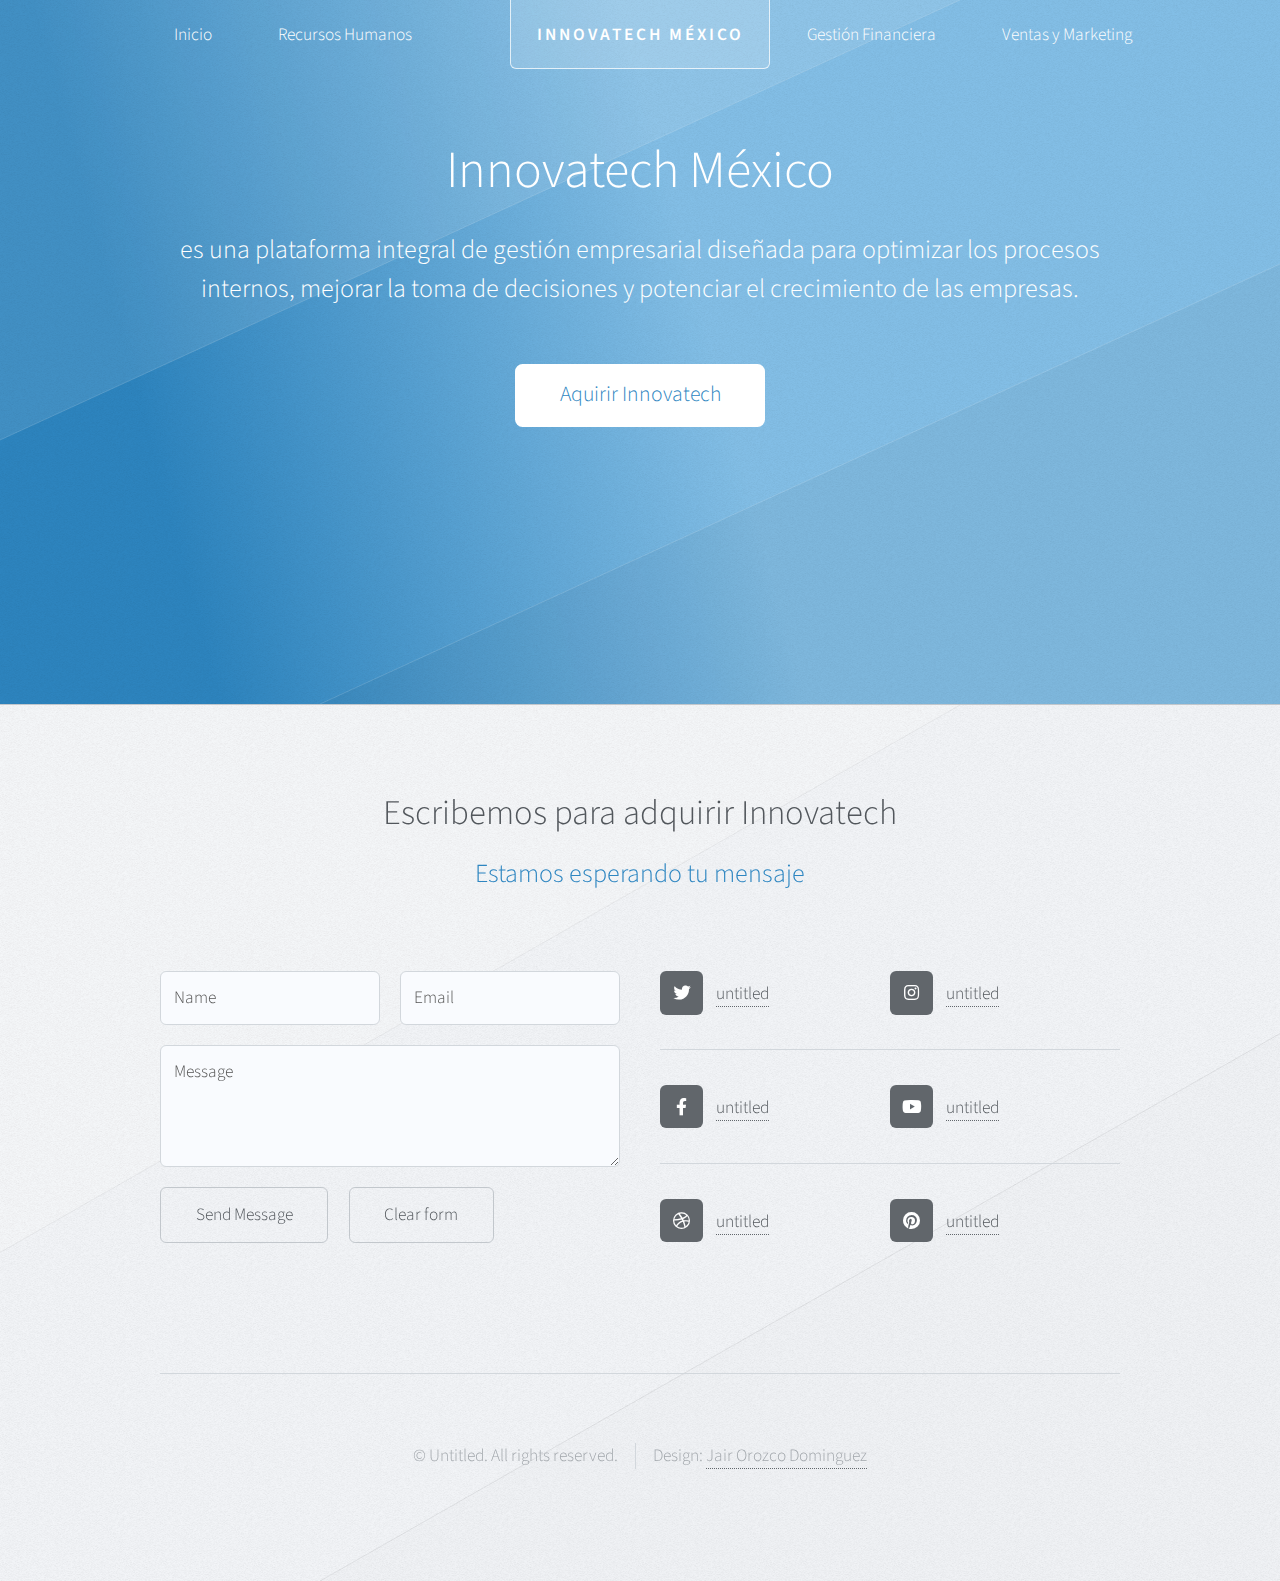
<file: index.html>
<!DOCTYPE HTML>
<html>
	<head>
		<title>Innovatech México</title>
		<meta charset="utf-8" />
		<meta name="viewport" content="width=device-width, initial-scale=1, user-scalable=no" />
		<link rel="stylesheet" href="assets/css/main.css" />
	</head>
	<body class="homepage is-preload">
		<div id="page-wrapper">

			<!-- Header -->
				<div id="header-wrapper">
					<div id="header" class="container">

						<!-- Logo -->
							<h1 id="logo"><a href="index.html">Innovatech México</a></h1>
					</div>
							<!-- Nav -->
							<nav id="nav">
								<ul>
								<li><a href="index.html">Inicio</a></li>
									<li><a href="recu.html">Recursos Humanos</a></li>
									<li class="break"><a href="fina.html">Gestión Financiera</a></li>
									<li><a href="vent.html">Ventas y Marketing</a></li>
								</ul>
							</nav>
					<!-- Hero -->
						<section id="hero" class="container">
							<header>
								<h2>Innovatech México
								<br />
								</h2>
							</header>
							<p>es una plataforma integral de gestión empresarial 
diseñada para optimizar los procesos internos, mejorar la toma de decisiones y 
potenciar el crecimiento de las empresas.</p>
							<ul class="actions">
								<li><a href="#" class="button">Aquirir Innovatech</a></li> 
							</ul>
						</section>
						<br><br><br><br><br><br><br><br>
						
						
				</div>
			<!-- Footer -->
				<div id="footer-wrapper">
					<div id="footer" class="container">
						<header class="major">
							<h2>Escribemos para adquirir Innovatech</h2>
							<p>Estamos esperando tu mensaje</p>
						</header>
						<div class="row">
							<section class="col-6 col-12-narrower">
								<form method="post" action="#">
									<div class="row gtr-50">
										<div class="col-6 col-12-mobile">
											<input name="name" placeholder="Name" type="text" />
										</div>
										<div class="col-6 col-12-mobile">
											<input name="email" placeholder="Email" type="text" />
										</div>
										<div class="col-12">
											<textarea name="message" placeholder="Message"></textarea>
										</div>
										<div class="col-12">
											<ul class="actions">
												<li><input type="submit" value="Send Message" /></li>
												<li><input type="reset" value="Clear form" /></li>
											</ul>
										</div>
									</div>
								</form>
							</section>
							<section class="col-6 col-12-narrower">
								<div class="row gtr-0">
									<ul class="divided icons col-6 col-12-mobile">
										<li class="icon brands fa-twitter"><a href="#"><span class="extra">twitter.com/</span>untitled</a></li>
										<li class="icon brands fa-facebook-f"><a href="#"><span class="extra">facebook.com/</span>untitled</a></li>
										<li class="icon brands fa-dribbble"><a href="#"><span class="extra">dribbble.com/</span>untitled</a></li>
									</ul>
									<ul class="divided icons col-6 col-12-mobile">
										<li class="icon brands fa-instagram"><a href="#"><span class="extra">instagram.com/</span>untitled</a></li>
										<li class="icon brands fa-youtube"><a href="#"><span class="extra">youtube.com/</span>untitled</a></li>
										<li class="icon brands fa-pinterest"><a href="#"><span class="extra">pinterest.com/</span>untitled</a></li>
									</ul>
								</div>
							</section>
						</div>
					</div>
					<div id="copyright" class="container">
						<ul class="menu">
							<li>&copy; Untitled. All rights reserved.</li><li>Design: <a href="#">Jair Orozco Dominguez</a></li>
						</ul>
					</div>
				</div>

		</div>

		<!-- Scripts -->
			<script src="assets/js/jquery.min.js"></script>
			<script src="assets/js/jquery.dropotron.min.js"></script>
			<script src="assets/js/browser.min.js"></script>
			<script src="assets/js/breakpoints.min.js"></script>
			<script src="assets/js/util.js"></script>
			<script src="assets/js/main.js"></script>

	</body>
</html>
</file>
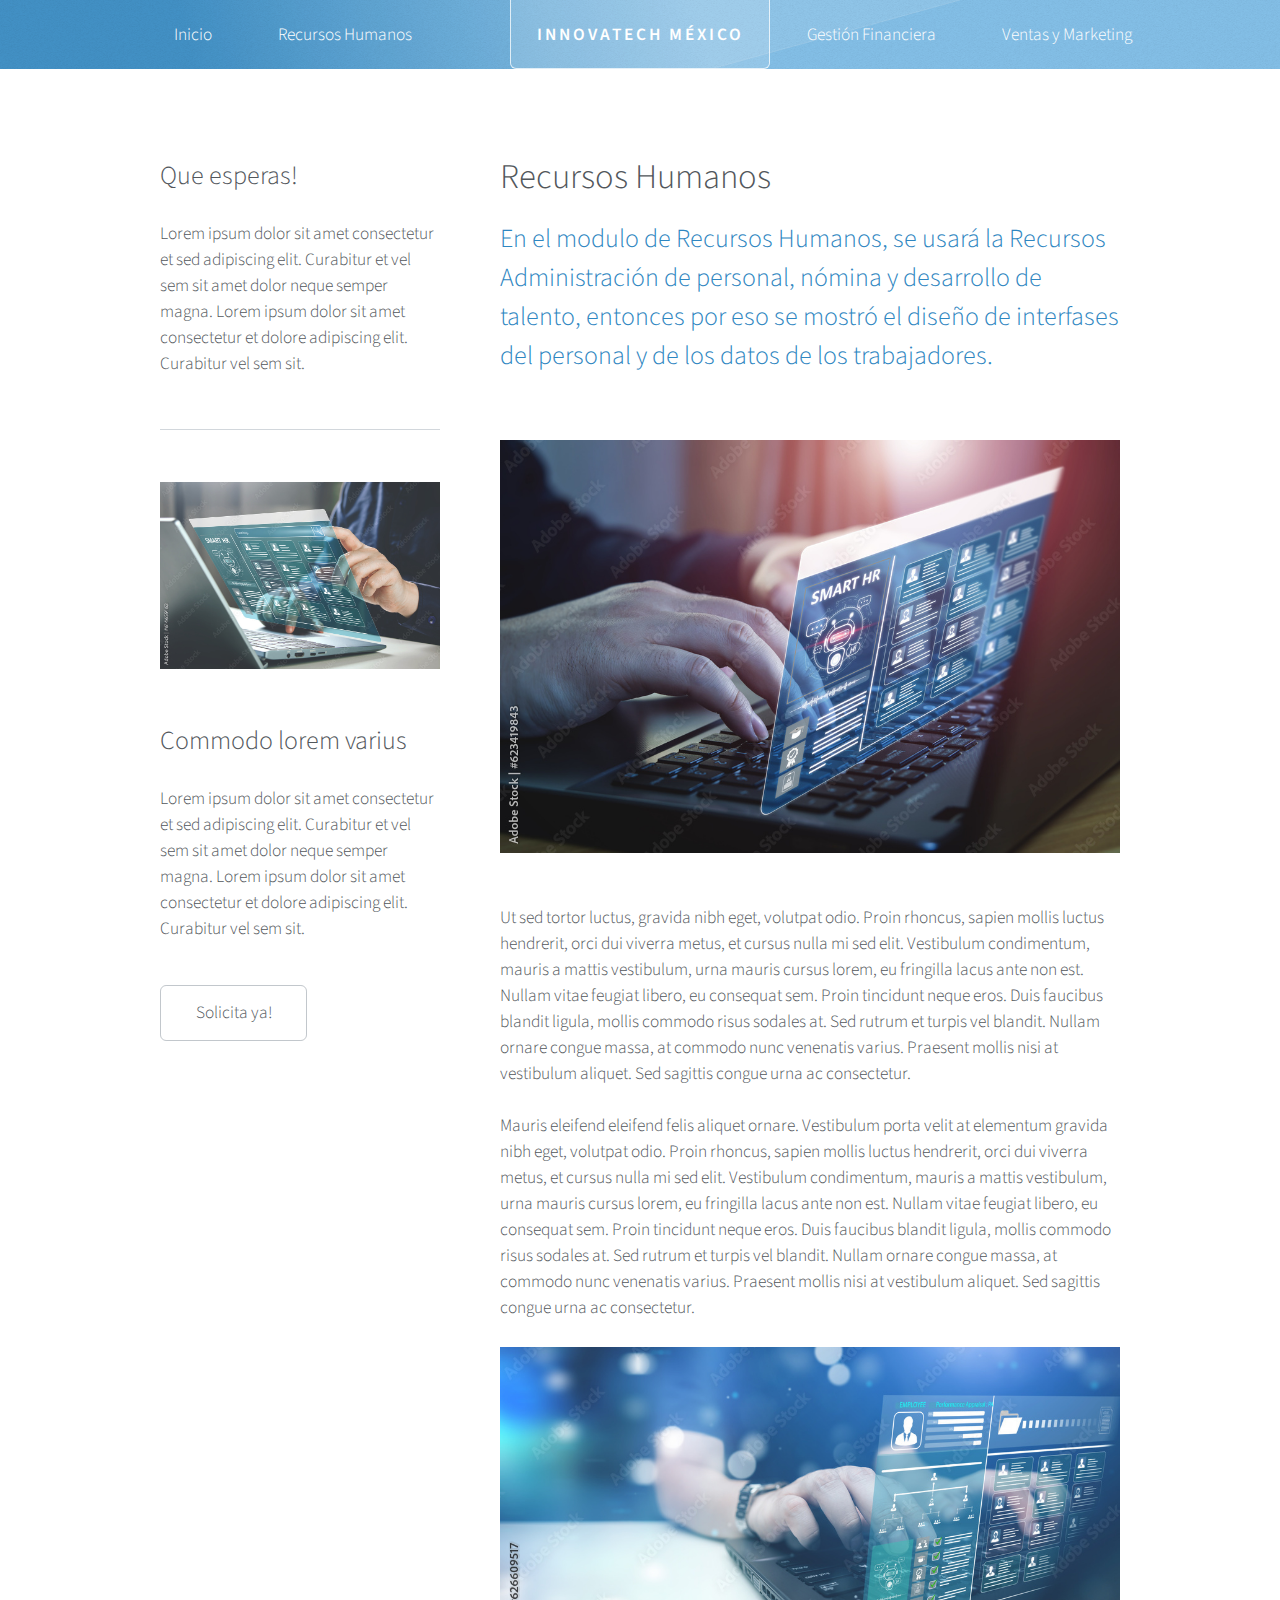
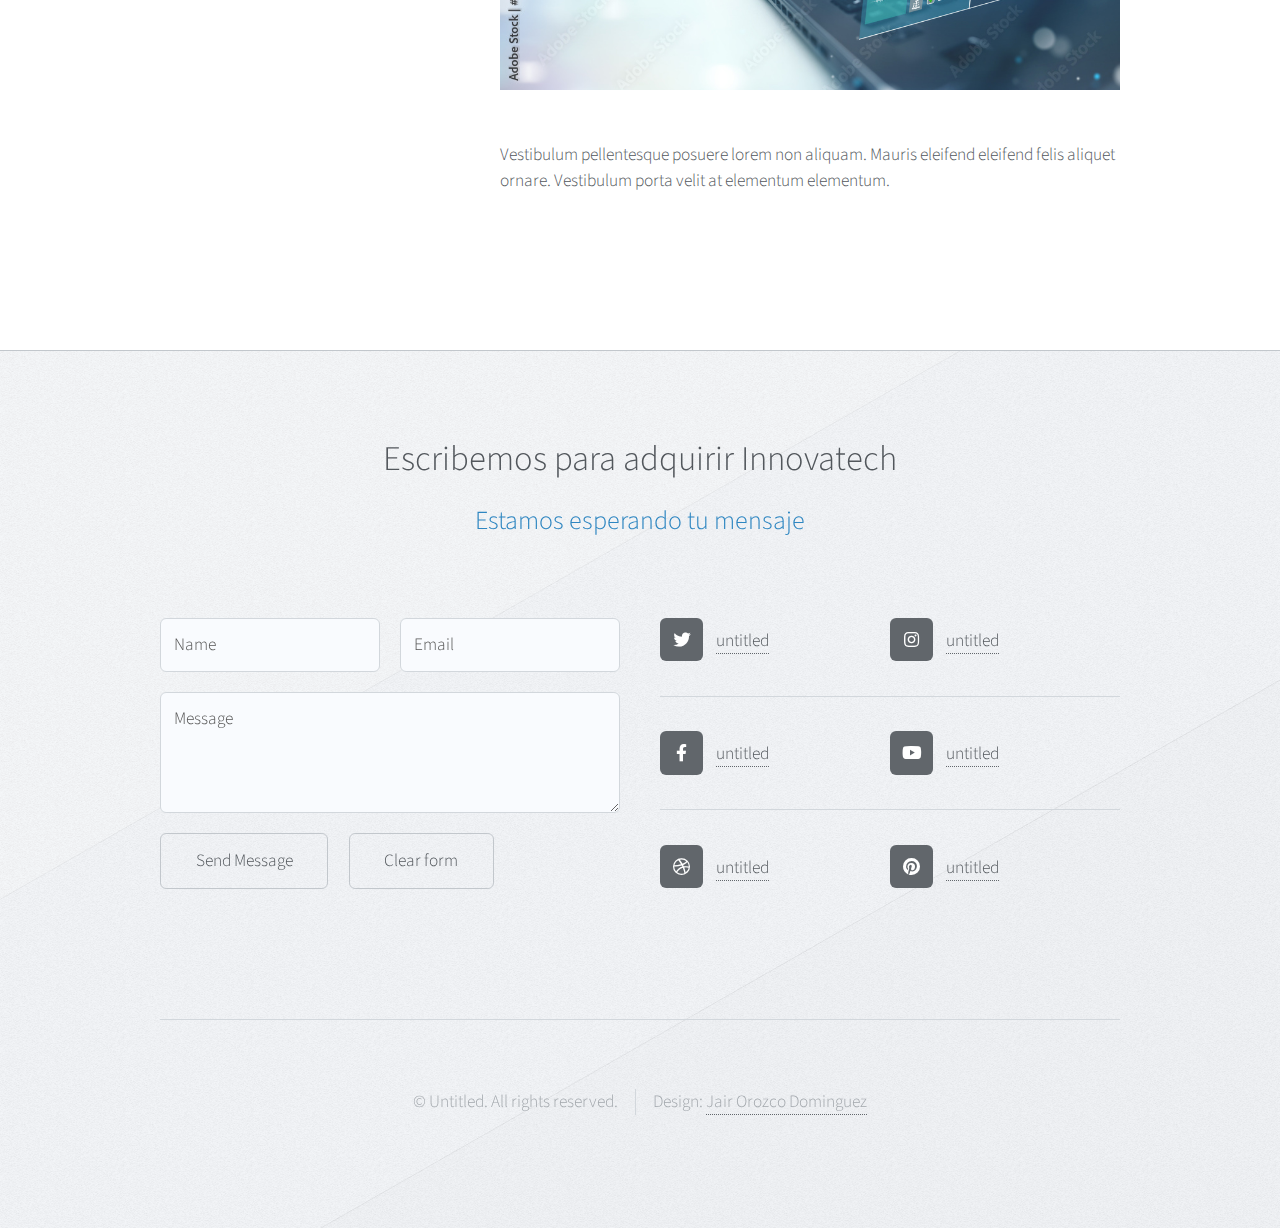
<file: recu.html>
<!DOCTYPE HTML>
<html>
	<head>
		<title>Innovatech México</title>
		<meta charset="utf-8" />
		<meta name="viewport" content="width=device-width, initial-scale=1, user-scalable=no" />
		<link rel="stylesheet" href="assets/css/main.css" />
	</head>
	<body class="left-sidebar is-preload">
		<div id="page-wrapper">

			<!-- Header -->
				<div id="header-wrapper">
					<div id="header" class="container">

						<!-- Logo -->
							<h1 id="logo"><a href="index.html">Innovatech México</a></h1>
					</div>
							<!-- Nav -->
							<nav id="nav">
								<ul>
								<li><a href="index.html">Inicio</a></li>
									<li><a href="recu.html">Recursos Humanos</a></li>
									<li class="break"><a href="fina.html">Gestión Financiera</a></li>
									<li><a href="vent.html">Ventas y Marketing</a></li>
								</ul>
							</nav>

					</div>
				</div>

			<!-- Main -->
				<div class="wrapper">
					<div class="container" id="main">
						<div class="row gtr-150">
							<div class="col-4 col-12-narrower">

								<!-- Sidebar -->
									<section id="sidebar">
										<section>
											<header>
												<h3>Que esperas!</h3>
											</header>
											<p>Lorem ipsum dolor sit amet consectetur et sed adipiscing elit. Curabitur et vel
											sem sit amet dolor neque semper magna. Lorem ipsum dolor sit amet consectetur et dolore
											adipiscing elit. Curabitur vel sem sit.</p>
										</section>
										<section>
											<a href="#" class="image featured"><img src="images/pic1.jpeg" alt="" /></a>
											<header>
												<h3>Commodo lorem varius</h3>
											</header>
											<p>Lorem ipsum dolor sit amet consectetur et sed adipiscing elit. Curabitur et vel
											sem sit amet dolor neque semper magna. Lorem ipsum dolor sit amet consectetur et dolore
											adipiscing elit. Curabitur vel sem sit.</p>
											<ul class="actions">
												<li><a href="#" class="button">Solicita ya!</a></li>
											</ul>
										</section>
									</section>

							</div>
							<div class="col-8 col-12-narrower imp-narrower">

								<!-- Content -->
									<article id="content">
										<header>
											<h2>Recursos Humanos</h2>
											<p>En el modulo de Recursos Humanos, se usará la Recursos Administración de personal, nómina y desarrollo de talento, entonces por eso se mostró el diseño de interfases del personal y de los datos de los trabajadores.</p>
										</header>
										<a href="#" class="image featured"><img src="images/pic2.jpeg" alt="" /></a>
										<p>Ut sed tortor luctus, gravida nibh eget, volutpat odio. Proin rhoncus, sapien
										mollis luctus hendrerit, orci dui viverra metus, et cursus nulla mi sed elit. Vestibulum
										condimentum, mauris a mattis vestibulum, urna mauris cursus lorem, eu fringilla lacus
										ante non est. Nullam vitae feugiat libero, eu consequat sem. Proin tincidunt neque
										eros. Duis faucibus blandit ligula, mollis commodo risus sodales at. Sed rutrum et
										turpis vel blandit. Nullam ornare congue massa, at commodo nunc venenatis varius.
										Praesent mollis nisi at vestibulum aliquet. Sed sagittis congue urna ac consectetur.</p>
										<p>Mauris eleifend eleifend felis aliquet ornare. Vestibulum porta velit at elementum
										gravida nibh eget, volutpat odio. Proin rhoncus, sapien
										mollis luctus hendrerit, orci dui viverra metus, et cursus nulla mi sed elit. Vestibulum
										condimentum, mauris a mattis vestibulum, urna mauris cursus lorem, eu fringilla lacus
										ante non est. Nullam vitae feugiat libero, eu consequat sem. Proin tincidunt neque
										eros. Duis faucibus blandit ligula, mollis commodo risus sodales at. Sed rutrum et
										turpis vel blandit. Nullam ornare congue massa, at commodo nunc venenatis varius.
										Praesent mollis nisi at vestibulum aliquet. Sed sagittis congue urna ac consectetur.</p>
										<a href="#" class="image featured"><img src="images/pic3.jpeg" alt="" /></a>
										<p>Vestibulum pellentesque posuere lorem non aliquam. Mauris eleifend eleifend
										felis aliquet ornare. Vestibulum porta velit at elementum elementum.</p>
									</article>

							</div>
						</div>
						
					</div>
				</div>

			<!-- Footer -->
				<div id="footer-wrapper">
					<div id="footer" class="container">
						<header class="major">
							<h2>Escribemos para adquirir Innovatech</h2>
							<p>Estamos esperando tu mensaje</p>
						</header>
						<div class="row">
							<section class="col-6 col-12-narrower">
								<form method="post" action="#">
									<div class="row gtr-50">
										<div class="col-6 col-12-mobile">
											<input name="name" placeholder="Name" type="text" />
										</div>
										<div class="col-6 col-12-mobile">
											<input name="email" placeholder="Email" type="text" />
										</div>
										<div class="col-12">
											<textarea name="message" placeholder="Message"></textarea>
										</div>
										<div class="col-12">
											<ul class="actions">
												<li><input type="submit" value="Send Message" /></li>
												<li><input type="reset" value="Clear form" /></li>
											</ul>
										</div>
									</div>
								</form>
							</section>
							<section class="col-6 col-12-narrower">
								<div class="row gtr-0">
									<ul class="divided icons col-6 col-12-mobile">
										<li class="icon brands fa-twitter"><a href="#"><span class="extra">twitter.com/</span>untitled</a></li>
										<li class="icon brands fa-facebook-f"><a href="#"><span class="extra">facebook.com/</span>untitled</a></li>
										<li class="icon brands fa-dribbble"><a href="#"><span class="extra">dribbble.com/</span>untitled</a></li>
									</ul>
									<ul class="divided icons col-6 col-12-mobile">
										<li class="icon brands fa-instagram"><a href="#"><span class="extra">instagram.com/</span>untitled</a></li>
										<li class="icon brands fa-youtube"><a href="#"><span class="extra">youtube.com/</span>untitled</a></li>
										<li class="icon brands fa-pinterest"><a href="#"><span class="extra">pinterest.com/</span>untitled</a></li>
									</ul>
								</div>
							</section>
						</div>
					</div>
					<div id="copyright" class="container">
						<ul class="menu">
							<li>&copy; Untitled. All rights reserved.</li><li>Design: <a href="#">Jair Orozco Dominguez</a></li>
						</ul>
					</div>
				</div>

		</div>

		<!-- Scripts -->
			<script src="assets/js/jquery.min.js"></script>
			<script src="assets/js/jquery.dropotron.min.js"></script>
			<script src="assets/js/browser.min.js"></script>
			<script src="assets/js/breakpoints.min.js"></script>
			<script src="assets/js/util.js"></script>
			<script src="assets/js/main.js"></script>

	</body>
</html>
</file>
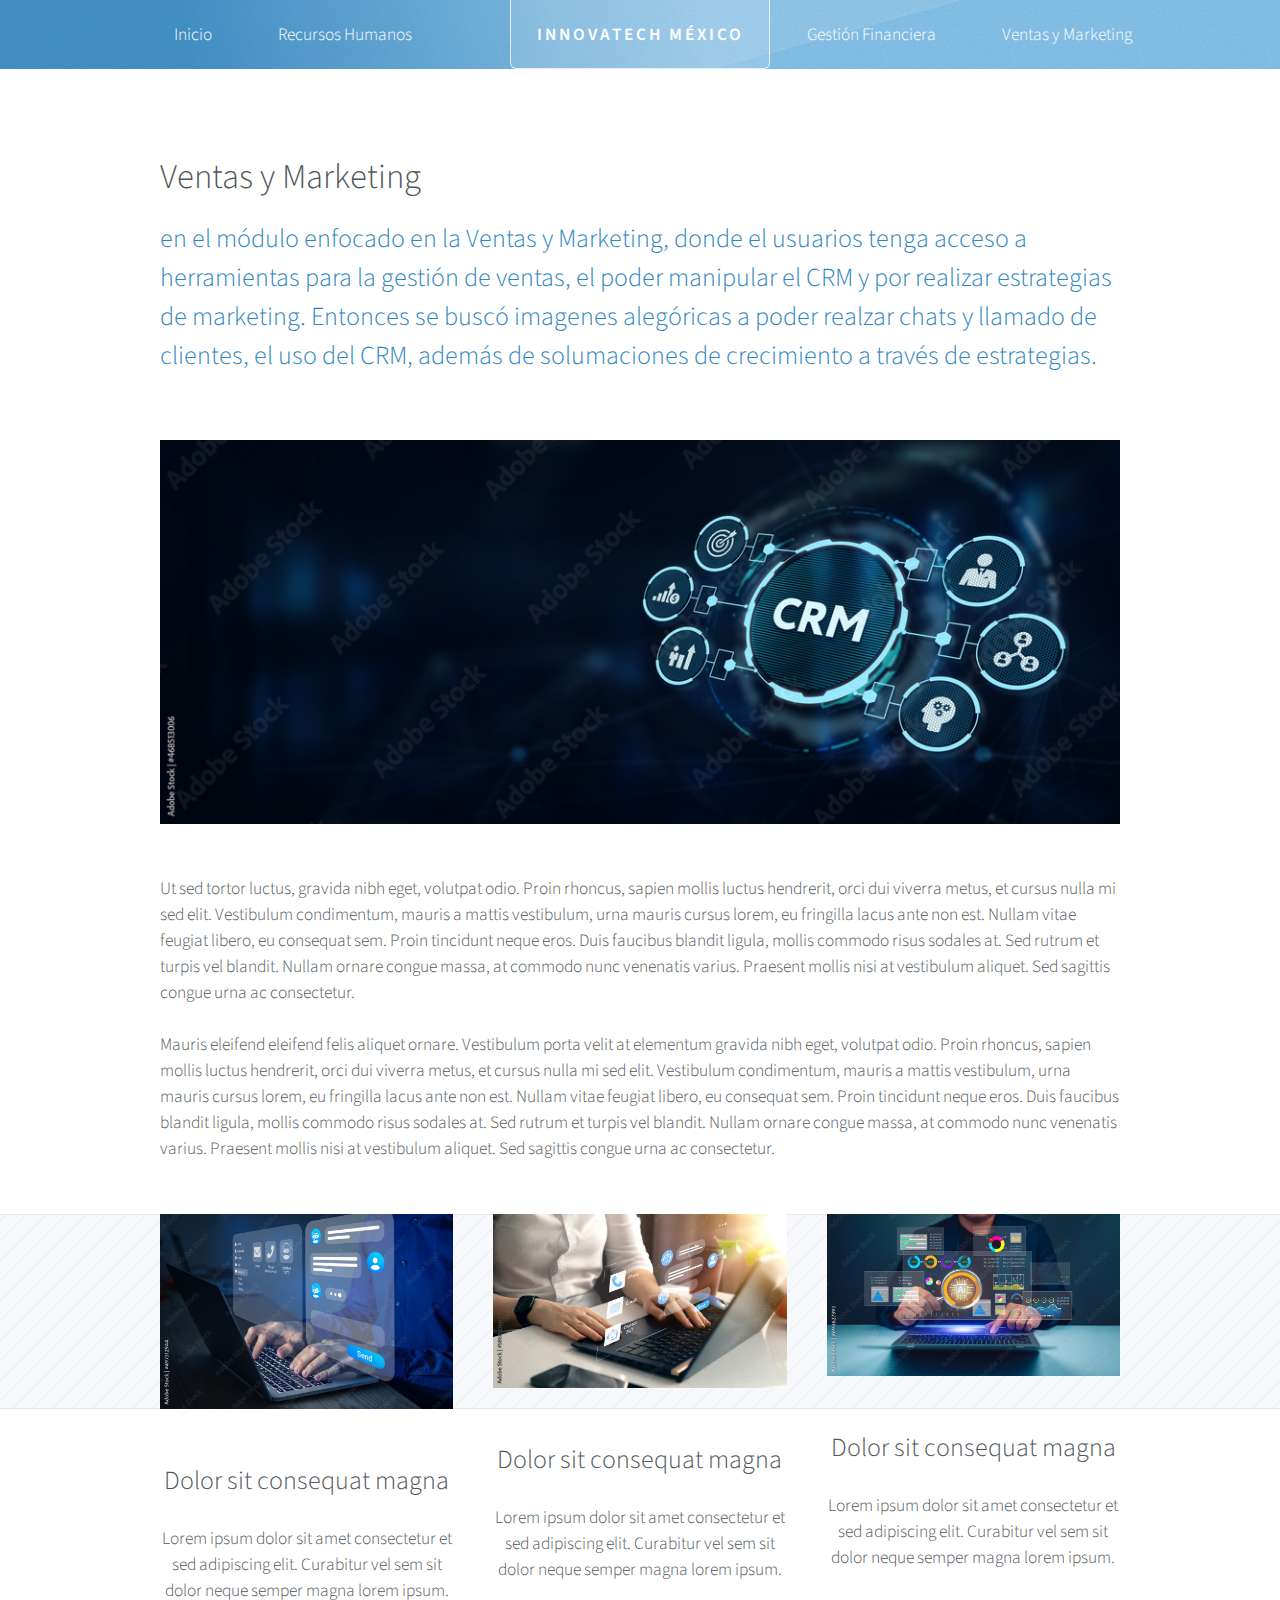
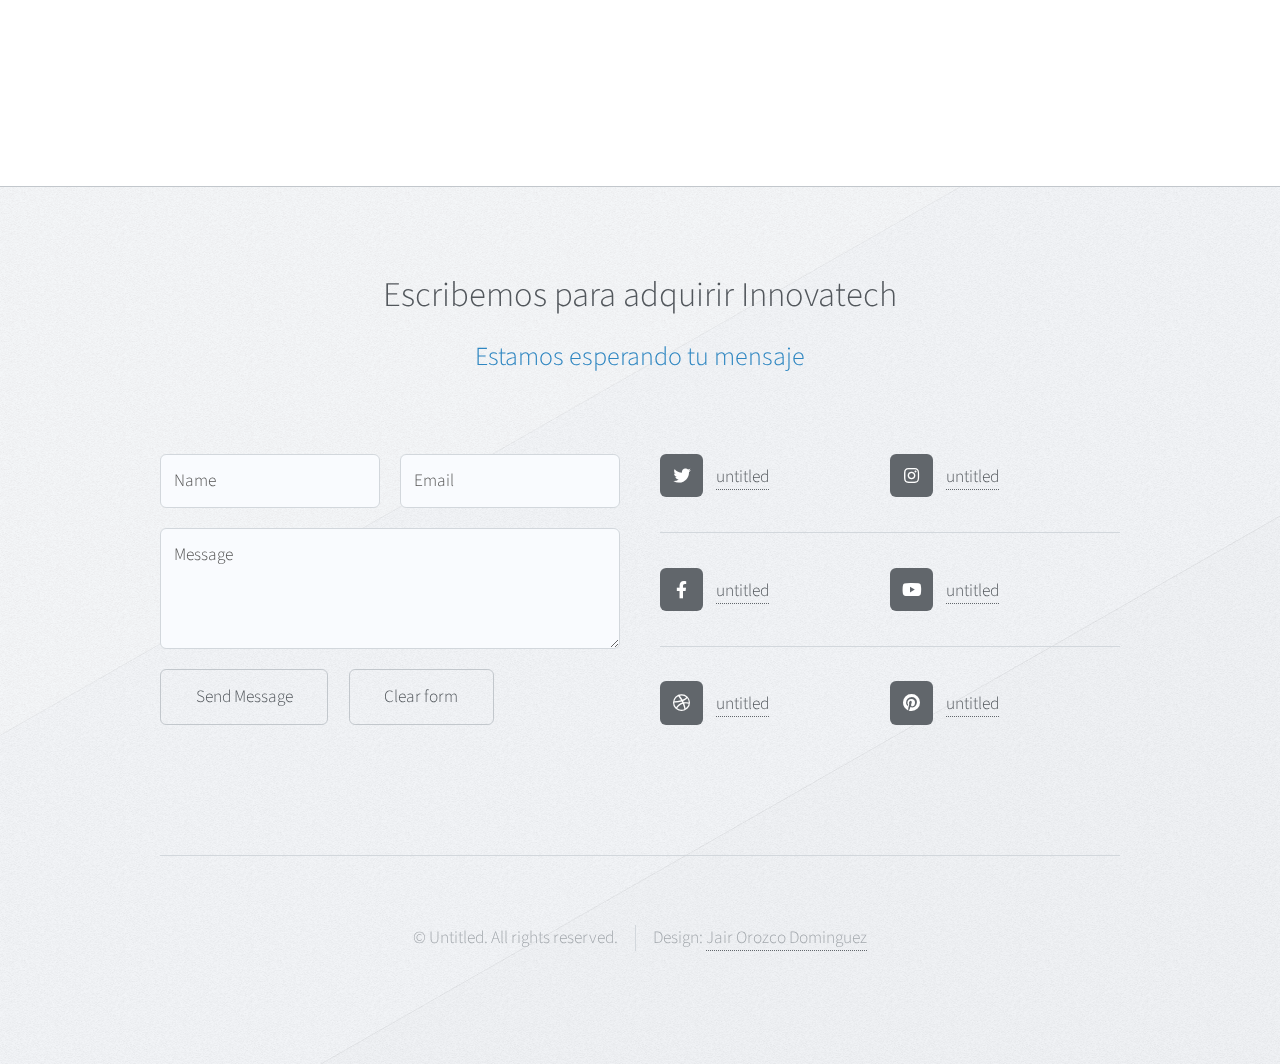
<file: vent.html>
<!DOCTYPE HTML>
<html>
	<head>
		<title>Innovatech México</title>
		<meta charset="utf-8" />
		<meta name="viewport" content="width=device-width, initial-scale=1, user-scalable=no" />
		<link rel="stylesheet" href="assets/css/main.css" />
	</head>
	<body class="no-sidebar is-preload">
		<div id="page-wrapper">

			<!-- Header -->
				<div id="header-wrapper">
					<div id="header" class="container">

						<!-- Logo -->
							<h1 id="logo"><a href="index.html">Innovatech México</a></h1>
					</div>
							<!-- Nav -->
							<nav id="nav">
								<ul>
								<li><a href="index.html">Inicio</a></li>
									<li><a href="recu.html">Recursos Humanos</a></li>
									<li class="break"><a href="fina.html">Gestión Financiera</a></li>
									<li><a href="vent.html">Ventas y Marketing</a></li>
								</ul>
							</nav>

					</div>
				</div>

			<!-- Main -->
				<div class="wrapper">
					<div class="container" id="main">

						<!-- Content -->
							<article id="content">
								<header>
									<h2>Ventas y Marketing</h2>
									<p>en el módulo enfocado en la Ventas y Marketing, donde el usuarios tenga acceso a herramientas para la gestión de ventas, el poder manipular el CRM y  por realizar estrategias de marketing. Entonces se buscó imagenes alegóricas a poder realzar chats y llamado de clientes, el uso del CRM, además de solumaciones de crecimiento a través de estrategias.</p>
								</header>
								<a href="#" class="image featured"><img src="images/pic10.jpeg" alt="" /></a>
								<p>Ut sed tortor luctus, gravida nibh eget, volutpat odio. Proin rhoncus, sapien
								mollis luctus hendrerit, orci dui viverra metus, et cursus nulla mi sed elit. Vestibulum
								condimentum, mauris a mattis vestibulum, urna mauris cursus lorem, eu fringilla lacus
								ante non est. Nullam vitae feugiat libero, eu consequat sem. Proin tincidunt neque
								eros. Duis faucibus blandit ligula, mollis commodo risus sodales at. Sed rutrum et
								turpis vel blandit. Nullam ornare congue massa, at commodo nunc venenatis varius.
								Praesent mollis nisi at vestibulum aliquet. Sed sagittis congue urna ac consectetur.</p>
								<p>Mauris eleifend eleifend felis aliquet ornare. Vestibulum porta velit at elementum
								gravida nibh eget, volutpat odio. Proin rhoncus, sapien
								mollis luctus hendrerit, orci dui viverra metus, et cursus nulla mi sed elit. Vestibulum
								condimentum, mauris a mattis vestibulum, urna mauris cursus lorem, eu fringilla lacus
								ante non est. Nullam vitae feugiat libero, eu consequat sem. Proin tincidunt neque
								eros. Duis faucibus blandit ligula, mollis commodo risus sodales at. Sed rutrum et
								turpis vel blandit. Nullam ornare congue massa, at commodo nunc venenatis varius.
								Praesent mollis nisi at vestibulum aliquet. Sed sagittis congue urna ac consectetur.</p>
								
									
							</article>

						<div class="row features">
							<section class="col-4 col-12-narrower feature">
								<div class="image-wrapper first">
									<a href="#" class="image featured"><img src="images/pic9.jpeg" alt="" /></a>
								</div>
								<header>
									<h3>Dolor sit consequat magna</h3>
								</header>
								<p>Lorem ipsum dolor sit amet consectetur et sed adipiscing elit. Curabitur
								vel sem sit dolor neque semper magna lorem ipsum.</p>
								
							</section>
							<section class="col-4 col-12-narrower feature">
								<div class="image-wrapper">
									<a href="#" class="image featured"><img src="images/pic8.jpeg" alt="" /></a>
								</div>
								<header>
									<h3>Dolor sit consequat magna</h3>
								</header>
								<p>Lorem ipsum dolor sit amet consectetur et sed adipiscing elit. Curabitur
								vel sem sit dolor neque semper magna lorem ipsum.</p>
								
							</section>
							<section class="col-4 col-12-narrower feature">
								<div class="image-wrapper">
									<a href="#" class="image featured"><img src="images/pic6.jpeg" alt="" /></a>
								</div>
								<header>
									<h3>Dolor sit consequat magna</h3>
								</header>
								<p>Lorem ipsum dolor sit amet consectetur et sed adipiscing elit. Curabitur
								vel sem sit dolor neque semper magna lorem ipsum.</p>
								
							</section>
						</div>
					</div>
				</div>

			<!-- Footer -->
				<div id="footer-wrapper">
					<div id="footer" class="container">
						<header class="major">
							<h2>Escribemos para adquirir Innovatech</h2>
							<p>Estamos esperando tu mensaje</p>
						</header>
						<div class="row">
							<section class="col-6 col-12-narrower">
								<form method="post" action="#">
									<div class="row gtr-50">
										<div class="col-6 col-12-mobile">
											<input name="name" placeholder="Name" type="text" />
										</div>
										<div class="col-6 col-12-mobile">
											<input name="email" placeholder="Email" type="text" />
										</div>
										<div class="col-12">
											<textarea name="message" placeholder="Message"></textarea>
										</div>
										<div class="col-12">
											<ul class="actions">
												<li><input type="submit" value="Send Message" /></li>
												<li><input type="reset" value="Clear form" /></li>
											</ul>
										</div>
									</div>
								</form>
							</section>
							<section class="col-6 col-12-narrower">
								<div class="row gtr-0">
									<ul class="divided icons col-6 col-12-mobile">
										<li class="icon brands fa-twitter"><a href="#"><span class="extra">twitter.com/</span>untitled</a></li>
										<li class="icon brands fa-facebook-f"><a href="#"><span class="extra">facebook.com/</span>untitled</a></li>
										<li class="icon brands fa-dribbble"><a href="#"><span class="extra">dribbble.com/</span>untitled</a></li>
									</ul>
									<ul class="divided icons col-6 col-12-mobile">
										<li class="icon brands fa-instagram"><a href="#"><span class="extra">instagram.com/</span>untitled</a></li>
										<li class="icon brands fa-youtube"><a href="#"><span class="extra">youtube.com/</span>untitled</a></li>
										<li class="icon brands fa-pinterest"><a href="#"><span class="extra">pinterest.com/</span>untitled</a></li>
									</ul>
								</div>
							</section>
						</div>
					</div>
					<div id="copyright" class="container">
						<ul class="menu">
							<li>&copy; Untitled. All rights reserved.</li><li>Design: <a href="#">Jair Orozco Dominguez</a></li>
						</ul>
					</div>
				</div>

		</div>

		<!-- Scripts -->
			<script src="assets/js/jquery.min.js"></script>
			<script src="assets/js/jquery.dropotron.min.js"></script>
			<script src="assets/js/browser.min.js"></script>
			<script src="assets/js/breakpoints.min.js"></script>
			<script src="assets/js/util.js"></script>
			<script src="assets/js/main.js"></script>

	</body>
</html>
</file>
<file: assets/css/main.css>
@import url("fontawesome-all.min.css");
@import url("https://fonts.googleapis.com/css?family=Source+Sans+Pro:300,300italic,400,400italic,600");

/*
	Telephasic by HTML5 UP
	html5up.net | @ajlkn
	Free for personal and commercial use under the CCA 3.0 license (html5up.net/license)
*/

html, body, div, span, applet, object,
iframe, h1, h2, h3, h4, h5, h6, p, blockquote,
pre, a, abbr, acronym, address, big, cite,
code, del, dfn, em, img, ins, kbd, q, s, samp,
small, strike, strong, sub, sup, tt, var, b,
u, i, center, dl, dt, dd, ol, ul, li, fieldset,
form, label, legend, table, caption, tbody,
tfoot, thead, tr, th, td, article, aside,
canvas, details, embed, figure, figcaption,
footer, header, hgroup, menu, nav, output, ruby,
section, summary, time, mark, audio, video {
	margin: 0;
	padding: 0;
	border: 0;
	font-size: 100%;
	font: inherit;
	vertical-align: baseline;}

article, aside, details, figcaption, figure,
footer, header, hgroup, menu, nav, section {
	display: block;}

body {
	line-height: 1;
}
.carousel-inner > .item > img,
  .carousel-inner > .item > a > img {
      width: 60%;
      margin: auto;
  }
ol, ul {
	list-style: none;
}

blockquote, q {
	quotes: none;
}

	blockquote:before, blockquote:after, q:before, q:after {
		content: '';
		content: none;
	}

table {
	border-collapse: collapse;
	border-spacing: 0;
}

body {
	-webkit-text-size-adjust: none;
}

mark {
	background-color: transparent;
	color: inherit;
}

input::-moz-focus-inner {
	border: 0;
	padding: 0;
}

input, select, textarea {
	-moz-appearance: none;
	-webkit-appearance: none;
	-ms-appearance: none;
	appearance: none;
}

/* Basic */

	@-ms-viewport {
		width: device-width;
	}

	html {
		box-sizing: border-box;
	}

	*, *:before, *:after {
		box-sizing: inherit;
	}

	body {
		background: #f5f7fa;
		font-family: 'Source Sans Pro', sans-serif;
		font-weight: 300;
		color: #52575c;
		line-height: 1.75em;
		font-size: 14pt;
	}

		body.is-preload *, body.is-preload *:before, body.is-preload *:after {
			-moz-animation: none !important;
			-webkit-animation: none !important;
			-ms-animation: none !important;
			animation: none !important;
			-moz-transition: none !important;
			-webkit-transition: none !important;
			-ms-transition: none !important;
			transition: none !important;
		}

	input, textarea, select {
		font-family: 'Source Sans Pro', sans-serif;
		font-weight: 300;
		color: #52575c;
		line-height: 1.75em;
		font-size: 15pt;
	}

	h1, h2, h3, h4, h5, h6 {
		font-weight: 300;
		color: #52575c;
	}

	h1 a, h2 a, h3 a, h4 a, h5 a, h6 a {
		color: inherit;
		text-decoration: none;
	}

	h2 {
		font-size: 2em;
		line-height: 1.25em;
	}

	h3 {
		font-size: 1.5em;
		line-height: 1.5em;
	}

	a {
		-moz-transition: color 0.25s ease-in-out, border-color 0.25s ease-in-out, background-color 0.25s ease-in-out;
		-webkit-transition: color 0.25s ease-in-out, border-color 0.25s ease-in-out, background-color 0.25s ease-in-out;
		-ms-transition: color 0.25s ease-in-out, border-color 0.25s ease-in-out, background-color 0.25s ease-in-out;
		transition: color 0.25s ease-in-out, border-color 0.25s ease-in-out, background-color 0.25s ease-in-out;
		color: inherit;
		text-decoration: none;
		border-bottom: dotted 1px #62676c;
	}

		a:hover {
			color: #2E86C1;
			border-bottom-color: rgba(255, 255, 255, 0);
		}

	strong, b {
		font-weight: 400;
		color: #42474c;
	}

	em, i {
		font-style: italic;
	}

	sub {
		position: relative;
		top: 0.5em;
		font-size: 0.8em;
	}

	sup {
		position: relative;
		top: -0.5em;
		font-size: 0.8em;
	}

	hr {
		border: 0;
		border-top: solid 1px #c2c7cc;
	}

	blockquote {
		border-left: solid 0.5em #c2c7cc;
		padding: 1em 0 1em 2em;
		font-style: italic;
	}

	p, ul, ol, dl, table {
		margin-bottom: 1.5em;
	}

	br.clear {
		clear: both;
	}

	.features {
		margin-bottom: 1.5em;
	}

	.feature {
		text-align: center;
	}

/* Sections/Article */

	section, article {
		margin-bottom: 3em;
	}

	section > :last-child,
	article > :last-child,
	section:last-child,
	article:last-child {
		margin-bottom: 0;
	}

	.row > section, .row > article {
		margin-bottom: 0;
	}

	header {
		margin-bottom: 1.5em;
	}

		header > p {
			display: block;
			color: #2E86C1;
			padding: 0.75em 0 1em 0;
			font-size: 1.5em;
			line-height: 1.5em;
		}

		header.major {
			text-align: center;
		}

/* Container */

	.container {
		margin: 0 auto;
		max-width: 100%;
		width: 1200px;
	}

		@media screen and (max-width: 1280px) {

			.container {
				width: 960px;
			}

		}

		@media screen and (max-width: 1080px) {

			.container {
				width: 100%;
			}

		}

		@media screen and (max-width: 820px) {

			.container {
				width: 100%;
			}

		}

		@media screen and (max-width: 736px) {

			.container {
				width: 100%;
			}

		}

		@media screen and (max-width: 480px) {

			.container {
				width: 100%;
			}

		}

/* Row */

	.row {
		display: flex;
		flex-wrap: wrap;
		box-sizing: border-box;
		align-items: stretch;
	}

		.row > * {
			box-sizing: border-box;
		}

		.row.gtr-uniform > * > :last-child {
			margin-bottom: 0;
		}

		.row.aln-left {
			justify-content: flex-start;
		}

		.row.aln-center {
			justify-content: center;
		}

		.row.aln-right {
			justify-content: flex-end;
		}

		.row.aln-top {
			align-items: flex-start;
		}

		.row.aln-middle {
			align-items: center;
		}

		.row.aln-bottom {
			align-items: flex-end;
		}

		.row > .imp {
			order: -1;
		}

		.row > .col-1 {
			width: 8.33333%;
		}

		.row > .off-1 {
			margin-left: 8.33333%;
		}

		.row > .col-2 {
			width: 16.66667%;
		}

		.row > .off-2 {
			margin-left: 16.66667%;
		}

		.row > .col-3 {
			width: 25%;
		}

		.row > .off-3 {
			margin-left: 25%;
		}

		.row > .col-4 {
			width: 33.33333%;
		}

		.row > .off-4 {
			margin-left: 33.33333%;
		}

		.row > .col-5 {
			width: 41.66667%;
		}

		.row > .off-5 {
			margin-left: 41.66667%;
		}

		.row > .col-6 {
			width: 50%;
		}

		.row > .off-6 {
			margin-left: 50%;
		}

		.row > .col-7 {
			width: 58.33333%;
		}

		.row > .off-7 {
			margin-left: 58.33333%;
		}

		.row > .col-8 {
			width: 66.66667%;
		}

		.row > .off-8 {
			margin-left: 66.66667%;
		}

		.row > .col-9 {
			width: 75%;
		}

		.row > .off-9 {
			margin-left: 75%;
		}

		.row > .col-10 {
			width: 83.33333%;
		}

		.row > .off-10 {
			margin-left: 83.33333%;
		}

		.row > .col-11 {
			width: 91.66667%;
		}

		.row > .off-11 {
			margin-left: 91.66667%;
		}

		.row > .col-12 {
			width: 100%;
		}

		.row > .off-12 {
			margin-left: 100%;
		}

		.row.gtr-0 {
			margin-top: 0px;
			margin-left: 0px;
		}

			.row.gtr-0 > * {
				padding: 0px 0 0 0px;
			}

			.row.gtr-0.gtr-uniform {
				margin-top: 0px;
			}

				.row.gtr-0.gtr-uniform > * {
					padding-top: 0px;
				}

		.row.gtr-25 {
			margin-top: -12.5px;
			margin-left: -12.5px;
		}

			.row.gtr-25 > * {
				padding: 12.5px 0 0 12.5px;
			}

			.row.gtr-25.gtr-uniform {
				margin-top: -12.5px;
			}

				.row.gtr-25.gtr-uniform > * {
					padding-top: 12.5px;
				}

		.row.gtr-50 {
			margin-top: -25px;
			margin-left: -25px;
		}

			.row.gtr-50 > * {
				padding: 25px 0 0 25px;
			}

			.row.gtr-50.gtr-uniform {
				margin-top: -25px;
			}

				.row.gtr-50.gtr-uniform > * {
					padding-top: 25px;
				}

		.row {
			margin-top: -50px;
			margin-left: -50px;
		}

			.row > * {
				padding: 50px 0 0 50px;
			}

			.row.gtr-uniform {
				margin-top: -50px;
			}

				.row.gtr-uniform > * {
					padding-top: 50px;
				}

		.row.gtr-150 {
			margin-top: -75px;
			margin-left: -75px;
		}

			.row.gtr-150 > * {
				padding: 75px 0 0 75px;
			}

			.row.gtr-150.gtr-uniform {
				margin-top: -75px;
			}

				.row.gtr-150.gtr-uniform > * {
					padding-top: 75px;
				}

		.row.gtr-200 {
			margin-top: -100px;
			margin-left: -100px;
		}

			.row.gtr-200 > * {
				padding: 100px 0 0 100px;
			}

			.row.gtr-200.gtr-uniform {
				margin-top: -100px;
			}

				.row.gtr-200.gtr-uniform > * {
					padding-top: 100px;
				}

		@media screen and (max-width: 1280px) {

			.row {
				display: flex;
				flex-wrap: wrap;
				box-sizing: border-box;
				align-items: stretch;
			}

				.row > * {
					box-sizing: border-box;
				}

				.row.gtr-uniform > * > :last-child {
					margin-bottom: 0;
				}

				.row.aln-left {
					justify-content: flex-start;
				}

				.row.aln-center {
					justify-content: center;
				}

				.row.aln-right {
					justify-content: flex-end;
				}

				.row.aln-top {
					align-items: flex-start;
				}

				.row.aln-middle {
					align-items: center;
				}

				.row.aln-bottom {
					align-items: flex-end;
				}

				.row > .imp-normal {
					order: -1;
				}

				.row > .col-1-normal {
					width: 8.33333%;
				}

				.row > .off-1-normal {
					margin-left: 8.33333%;
				}

				.row > .col-2-normal {
					width: 16.66667%;
				}

				.row > .off-2-normal {
					margin-left: 16.66667%;
				}

				.row > .col-3-normal {
					width: 25%;
				}

				.row > .off-3-normal {
					margin-left: 25%;
				}

				.row > .col-4-normal {
					width: 33.33333%;
				}

				.row > .off-4-normal {
					margin-left: 33.33333%;
				}

				.row > .col-5-normal {
					width: 41.66667%;
				}

				.row > .off-5-normal {
					margin-left: 41.66667%;
				}

				.row > .col-6-normal {
					width: 50%;
				}

				.row > .off-6-normal {
					margin-left: 50%;
				}

				.row > .col-7-normal {
					width: 58.33333%;
				}

				.row > .off-7-normal {
					margin-left: 58.33333%;
				}

				.row > .col-8-normal {
					width: 66.66667%;
				}

				.row > .off-8-normal {
					margin-left: 66.66667%;
				}

				.row > .col-9-normal {
					width: 75%;
				}

				.row > .off-9-normal {
					margin-left: 75%;
				}

				.row > .col-10-normal {
					width: 83.33333%;
				}

				.row > .off-10-normal {
					margin-left: 83.33333%;
				}

				.row > .col-11-normal {
					width: 91.66667%;
				}

				.row > .off-11-normal {
					margin-left: 91.66667%;
				}

				.row > .col-12-normal {
					width: 100%;
				}

				.row > .off-12-normal {
					margin-left: 100%;
				}

				.row.gtr-0 {
					margin-top: 0px;
					margin-left: 0px;
				}

					.row.gtr-0 > * {
						padding: 0px 0 0 0px;
					}

					.row.gtr-0.gtr-uniform {
						margin-top: 0px;
					}

						.row.gtr-0.gtr-uniform > * {
							padding-top: 0px;
						}

				.row.gtr-25 {
					margin-top: -10px;
					margin-left: -10px;
				}

					.row.gtr-25 > * {
						padding: 10px 0 0 10px;
					}

					.row.gtr-25.gtr-uniform {
						margin-top: -10px;
					}

						.row.gtr-25.gtr-uniform > * {
							padding-top: 10px;
						}

				.row.gtr-50 {
					margin-top: -20px;
					margin-left: -20px;
				}

					.row.gtr-50 > * {
						padding: 20px 0 0 20px;
					}

					.row.gtr-50.gtr-uniform {
						margin-top: -20px;
					}

						.row.gtr-50.gtr-uniform > * {
							padding-top: 20px;
						}

				.row {
					margin-top: -40px;
					margin-left: -40px;
				}

					.row > * {
						padding: 40px 0 0 40px;
					}

					.row.gtr-uniform {
						margin-top: -40px;
					}

						.row.gtr-uniform > * {
							padding-top: 40px;
						}

				.row.gtr-150 {
					margin-top: -60px;
					margin-left: -60px;
				}

					.row.gtr-150 > * {
						padding: 60px 0 0 60px;
					}

					.row.gtr-150.gtr-uniform {
						margin-top: -60px;
					}

						.row.gtr-150.gtr-uniform > * {
							padding-top: 60px;
						}

				.row.gtr-200 {
					margin-top: -80px;
					margin-left: -80px;
				}

					.row.gtr-200 > * {
						padding: 80px 0 0 80px;
					}

					.row.gtr-200.gtr-uniform {
						margin-top: -80px;
					}

						.row.gtr-200.gtr-uniform > * {
							padding-top: 80px;
						}

		}

		@media screen and (max-width: 1080px) {

			.row {
				display: flex;
				flex-wrap: wrap;
				box-sizing: border-box;
				align-items: stretch;
			}

				.row > * {
					box-sizing: border-box;
				}

				.row.gtr-uniform > * > :last-child {
					margin-bottom: 0;
				}

				.row.aln-left {
					justify-content: flex-start;
				}

				.row.aln-center {
					justify-content: center;
				}

				.row.aln-right {
					justify-content: flex-end;
				}

				.row.aln-top {
					align-items: flex-start;
				}

				.row.aln-middle {
					align-items: center;
				}

				.row.aln-bottom {
					align-items: flex-end;
				}

				.row > .imp-narrow {
					order: -1;
				}

				.row > .col-1-narrow {
					width: 8.33333%;
				}

				.row > .off-1-narrow {
					margin-left: 8.33333%;
				}

				.row > .col-2-narrow {
					width: 16.66667%;
				}

				.row > .off-2-narrow {
					margin-left: 16.66667%;
				}

				.row > .col-3-narrow {
					width: 25%;
				}

				.row > .off-3-narrow {
					margin-left: 25%;
				}

				.row > .col-4-narrow {
					width: 33.33333%;
				}

				.row > .off-4-narrow {
					margin-left: 33.33333%;
				}

				.row > .col-5-narrow {
					width: 41.66667%;
				}

				.row > .off-5-narrow {
					margin-left: 41.66667%;
				}

				.row > .col-6-narrow {
					width: 50%;
				}

				.row > .off-6-narrow {
					margin-left: 50%;
				}

				.row > .col-7-narrow {
					width: 58.33333%;
				}

				.row > .off-7-narrow {
					margin-left: 58.33333%;
				}

				.row > .col-8-narrow {
					width: 66.66667%;
				}

				.row > .off-8-narrow {
					margin-left: 66.66667%;
				}

				.row > .col-9-narrow {
					width: 75%;
				}

				.row > .off-9-narrow {
					margin-left: 75%;
				}

				.row > .col-10-narrow {
					width: 83.33333%;
				}

				.row > .off-10-narrow {
					margin-left: 83.33333%;
				}

				.row > .col-11-narrow {
					width: 91.66667%;
				}

				.row > .off-11-narrow {
					margin-left: 91.66667%;
				}

				.row > .col-12-narrow {
					width: 100%;
				}

				.row > .off-12-narrow {
					margin-left: 100%;
				}

				.row.gtr-0 {
					margin-top: 0px;
					margin-left: 0px;
				}

					.row.gtr-0 > * {
						padding: 0px 0 0 0px;
					}

					.row.gtr-0.gtr-uniform {
						margin-top: 0px;
					}

						.row.gtr-0.gtr-uniform > * {
							padding-top: 0px;
						}

				.row.gtr-25 {
					margin-top: -10px;
					margin-left: -10px;
				}

					.row.gtr-25 > * {
						padding: 10px 0 0 10px;
					}

					.row.gtr-25.gtr-uniform {
						margin-top: -10px;
					}

						.row.gtr-25.gtr-uniform > * {
							padding-top: 10px;
						}

				.row.gtr-50 {
					margin-top: -20px;
					margin-left: -20px;
				}

					.row.gtr-50 > * {
						padding: 20px 0 0 20px;
					}

					.row.gtr-50.gtr-uniform {
						margin-top: -20px;
					}

						.row.gtr-50.gtr-uniform > * {
							padding-top: 20px;
						}

				.row {
					margin-top: -40px;
					margin-left: -40px;
				}

					.row > * {
						padding: 40px 0 0 40px;
					}

					.row.gtr-uniform {
						margin-top: -40px;
					}

						.row.gtr-uniform > * {
							padding-top: 40px;
						}

				.row.gtr-150 {
					margin-top: -60px;
					margin-left: -60px;
				}

					.row.gtr-150 > * {
						padding: 60px 0 0 60px;
					}

					.row.gtr-150.gtr-uniform {
						margin-top: -60px;
					}

						.row.gtr-150.gtr-uniform > * {
							padding-top: 60px;
						}

				.row.gtr-200 {
					margin-top: -80px;
					margin-left: -80px;
				}

					.row.gtr-200 > * {
						padding: 80px 0 0 80px;
					}

					.row.gtr-200.gtr-uniform {
						margin-top: -80px;
					}

						.row.gtr-200.gtr-uniform > * {
							padding-top: 80px;
						}

		}

		@media screen and (max-width: 820px) {

			.row {
				display: flex;
				flex-wrap: wrap;
				box-sizing: border-box;
				align-items: stretch;
			}

				.row > * {
					box-sizing: border-box;
				}

				.row.gtr-uniform > * > :last-child {
					margin-bottom: 0;
				}

				.row.aln-left {
					justify-content: flex-start;
				}

				.row.aln-center {
					justify-content: center;
				}

				.row.aln-right {
					justify-content: flex-end;
				}

				.row.aln-top {
					align-items: flex-start;
				}

				.row.aln-middle {
					align-items: center;
				}

				.row.aln-bottom {
					align-items: flex-end;
				}

				.row > .imp-narrower {
					order: -1;
				}

				.row > .col-1-narrower {
					width: 8.33333%;
				}

				.row > .off-1-narrower {
					margin-left: 8.33333%;
				}

				.row > .col-2-narrower {
					width: 16.66667%;
				}

				.row > .off-2-narrower {
					margin-left: 16.66667%;
				}

				.row > .col-3-narrower {
					width: 25%;
				}

				.row > .off-3-narrower {
					margin-left: 25%;
				}

				.row > .col-4-narrower {
					width: 33.33333%;
				}

				.row > .off-4-narrower {
					margin-left: 33.33333%;
				}

				.row > .col-5-narrower {
					width: 41.66667%;
				}

				.row > .off-5-narrower {
					margin-left: 41.66667%;
				}

				.row > .col-6-narrower {
					width: 50%;
				}

				.row > .off-6-narrower {
					margin-left: 50%;
				}

				.row > .col-7-narrower {
					width: 58.33333%;
				}

				.row > .off-7-narrower {
					margin-left: 58.33333%;
				}

				.row > .col-8-narrower {
					width: 66.66667%;
				}

				.row > .off-8-narrower {
					margin-left: 66.66667%;
				}

				.row > .col-9-narrower {
					width: 75%;
				}

				.row > .off-9-narrower {
					margin-left: 75%;
				}

				.row > .col-10-narrower {
					width: 83.33333%;
				}

				.row > .off-10-narrower {
					margin-left: 83.33333%;
				}

				.row > .col-11-narrower {
					width: 91.66667%;
				}

				.row > .off-11-narrower {
					margin-left: 91.66667%;
				}

				.row > .col-12-narrower {
					width: 100%;
				}

				.row > .off-12-narrower {
					margin-left: 100%;
				}

				.row.gtr-0 {
					margin-top: 0px;
					margin-left: 0px;
				}

					.row.gtr-0 > * {
						padding: 0px 0 0 0px;
					}

					.row.gtr-0.gtr-uniform {
						margin-top: 0px;
					}

						.row.gtr-0.gtr-uniform > * {
							padding-top: 0px;
						}

				.row.gtr-25 {
					margin-top: -7.5px;
					margin-left: -7.5px;
				}

					.row.gtr-25 > * {
						padding: 7.5px 0 0 7.5px;
					}

					.row.gtr-25.gtr-uniform {
						margin-top: -7.5px;
					}

						.row.gtr-25.gtr-uniform > * {
							padding-top: 7.5px;
						}

				.row.gtr-50 {
					margin-top: -15px;
					margin-left: -15px;
				}

					.row.gtr-50 > * {
						padding: 15px 0 0 15px;
					}

					.row.gtr-50.gtr-uniform {
						margin-top: -15px;
					}

						.row.gtr-50.gtr-uniform > * {
							padding-top: 15px;
						}

				.row {
					margin-top: -30px;
					margin-left: -30px;
				}

					.row > * {
						padding: 30px 0 0 30px;
					}

					.row.gtr-uniform {
						margin-top: -30px;
					}

						.row.gtr-uniform > * {
							padding-top: 30px;
						}

				.row.gtr-150 {
					margin-top: -45px;
					margin-left: -45px;
				}

					.row.gtr-150 > * {
						padding: 45px 0 0 45px;
					}

					.row.gtr-150.gtr-uniform {
						margin-top: -45px;
					}

						.row.gtr-150.gtr-uniform > * {
							padding-top: 45px;
						}

				.row.gtr-200 {
					margin-top: -60px;
					margin-left: -60px;
				}

					.row.gtr-200 > * {
						padding: 60px 0 0 60px;
					}

					.row.gtr-200.gtr-uniform {
						margin-top: -60px;
					}

						.row.gtr-200.gtr-uniform > * {
							padding-top: 60px;
						}

		}

		@media screen and (max-width: 736px) {

			.row {
				display: flex;
				flex-wrap: wrap;
				box-sizing: border-box;
				align-items: stretch;
			}

				.row > * {
					box-sizing: border-box;
				}

				.row.gtr-uniform > * > :last-child {
					margin-bottom: 0;
				}

				.row.aln-left {
					justify-content: flex-start;
				}

				.row.aln-center {
					justify-content: center;
				}

				.row.aln-right {
					justify-content: flex-end;
				}

				.row.aln-top {
					align-items: flex-start;
				}

				.row.aln-middle {
					align-items: center;
				}

				.row.aln-bottom {
					align-items: flex-end;
				}

				.row > .imp-mobile {
					order: -1;
				}

				.row > .col-1-mobile {
					width: 8.33333%;
				}

				.row > .off-1-mobile {
					margin-left: 8.33333%;
				}

				.row > .col-2-mobile {
					width: 16.66667%;
				}

				.row > .off-2-mobile {
					margin-left: 16.66667%;
				}

				.row > .col-3-mobile {
					width: 25%;
				}

				.row > .off-3-mobile {
					margin-left: 25%;
				}

				.row > .col-4-mobile {
					width: 33.33333%;
				}

				.row > .off-4-mobile {
					margin-left: 33.33333%;
				}

				.row > .col-5-mobile {
					width: 41.66667%;
				}

				.row > .off-5-mobile {
					margin-left: 41.66667%;
				}

				.row > .col-6-mobile {
					width: 50%;
				}

				.row > .off-6-mobile {
					margin-left: 50%;
				}

				.row > .col-7-mobile {
					width: 58.33333%;
				}

				.row > .off-7-mobile {
					margin-left: 58.33333%;
				}

				.row > .col-8-mobile {
					width: 66.66667%;
				}

				.row > .off-8-mobile {
					margin-left: 66.66667%;
				}

				.row > .col-9-mobile {
					width: 75%;
				}

				.row > .off-9-mobile {
					margin-left: 75%;
				}

				.row > .col-10-mobile {
					width: 83.33333%;
				}

				.row > .off-10-mobile {
					margin-left: 83.33333%;
				}

				.row > .col-11-mobile {
					width: 91.66667%;
				}

				.row > .off-11-mobile {
					margin-left: 91.66667%;
				}

				.row > .col-12-mobile {
					width: 100%;
				}

				.row > .off-12-mobile {
					margin-left: 100%;
				}

				.row.gtr-0 {
					margin-top: 0px;
					margin-left: 0px;
				}

					.row.gtr-0 > * {
						padding: 0px 0 0 0px;
					}

					.row.gtr-0.gtr-uniform {
						margin-top: 0px;
					}

						.row.gtr-0.gtr-uniform > * {
							padding-top: 0px;
						}

				.row.gtr-25 {
					margin-top: -5px;
					margin-left: -5px;
				}

					.row.gtr-25 > * {
						padding: 5px 0 0 5px;
					}

					.row.gtr-25.gtr-uniform {
						margin-top: -5px;
					}

						.row.gtr-25.gtr-uniform > * {
							padding-top: 5px;
						}

				.row.gtr-50 {
					margin-top: -10px;
					margin-left: -10px;
				}

					.row.gtr-50 > * {
						padding: 10px 0 0 10px;
					}

					.row.gtr-50.gtr-uniform {
						margin-top: -10px;
					}

						.row.gtr-50.gtr-uniform > * {
							padding-top: 10px;
						}

				.row {
					margin-top: -20px;
					margin-left: -20px;
				}

					.row > * {
						padding: 20px 0 0 20px;
					}

					.row.gtr-uniform {
						margin-top: -20px;
					}

						.row.gtr-uniform > * {
							padding-top: 20px;
						}

				.row.gtr-150 {
					margin-top: -30px;
					margin-left: -30px;
				}

					.row.gtr-150 > * {
						padding: 30px 0 0 30px;
					}

					.row.gtr-150.gtr-uniform {
						margin-top: -30px;
					}

						.row.gtr-150.gtr-uniform > * {
							padding-top: 30px;
						}

				.row.gtr-200 {
					margin-top: -40px;
					margin-left: -40px;
				}

					.row.gtr-200 > * {
						padding: 40px 0 0 40px;
					}

					.row.gtr-200.gtr-uniform {
						margin-top: -40px;
					}

						.row.gtr-200.gtr-uniform > * {
							padding-top: 40px;
						}

		}

		@media screen and (max-width: 480px) {

			.row {
				display: flex;
				flex-wrap: wrap;
				box-sizing: border-box;
				align-items: stretch;
			}

				.row > * {
					box-sizing: border-box;
				}

				.row.gtr-uniform > * > :last-child {
					margin-bottom: 0;
				}

				.row.aln-left {
					justify-content: flex-start;
				}

				.row.aln-center {
					justify-content: center;
				}

				.row.aln-right {
					justify-content: flex-end;
				}

				.row.aln-top {
					align-items: flex-start;
				}

				.row.aln-middle {
					align-items: center;
				}

				.row.aln-bottom {
					align-items: flex-end;
				}

				.row > .imp-mobilep {
					order: -1;
				}

				.row > .col-1-mobilep {
					width: 8.33333%;
				}

				.row > .off-1-mobilep {
					margin-left: 8.33333%;
				}

				.row > .col-2-mobilep {
					width: 16.66667%;
				}

				.row > .off-2-mobilep {
					margin-left: 16.66667%;
				}

				.row > .col-3-mobilep {
					width: 25%;
				}

				.row > .off-3-mobilep {
					margin-left: 25%;
				}

				.row > .col-4-mobilep {
					width: 33.33333%;
				}

				.row > .off-4-mobilep {
					margin-left: 33.33333%;
				}

				.row > .col-5-mobilep {
					width: 41.66667%;
				}

				.row > .off-5-mobilep {
					margin-left: 41.66667%;
				}

				.row > .col-6-mobilep {
					width: 50%;
				}

				.row > .off-6-mobilep {
					margin-left: 50%;
				}

				.row > .col-7-mobilep {
					width: 58.33333%;
				}

				.row > .off-7-mobilep {
					margin-left: 58.33333%;
				}

				.row > .col-8-mobilep {
					width: 66.66667%;
				}

				.row > .off-8-mobilep {
					margin-left: 66.66667%;
				}

				.row > .col-9-mobilep {
					width: 75%;
				}

				.row > .off-9-mobilep {
					margin-left: 75%;
				}

				.row > .col-10-mobilep {
					width: 83.33333%;
				}

				.row > .off-10-mobilep {
					margin-left: 83.33333%;
				}

				.row > .col-11-mobilep {
					width: 91.66667%;
				}

				.row > .off-11-mobilep {
					margin-left: 91.66667%;
				}

				.row > .col-12-mobilep {
					width: 100%;
				}

				.row > .off-12-mobilep {
					margin-left: 100%;
				}

				.row.gtr-0 {
					margin-top: 0px;
					margin-left: 0px;
				}

					.row.gtr-0 > * {
						padding: 0px 0 0 0px;
					}

					.row.gtr-0.gtr-uniform {
						margin-top: 0px;
					}

						.row.gtr-0.gtr-uniform > * {
							padding-top: 0px;
						}

				.row.gtr-25 {
					margin-top: -5px;
					margin-left: -5px;
				}

					.row.gtr-25 > * {
						padding: 5px 0 0 5px;
					}

					.row.gtr-25.gtr-uniform {
						margin-top: -5px;
					}

						.row.gtr-25.gtr-uniform > * {
							padding-top: 5px;
						}

				.row.gtr-50 {
					margin-top: -10px;
					margin-left: -10px;
				}

					.row.gtr-50 > * {
						padding: 10px 0 0 10px;
					}

					.row.gtr-50.gtr-uniform {
						margin-top: -10px;
					}

						.row.gtr-50.gtr-uniform > * {
							padding-top: 10px;
						}

				.row {
					margin-top: -20px;
					margin-left: -20px;
				}

					.row > * {
						padding: 20px 0 0 20px;
					}

					.row.gtr-uniform {
						margin-top: -20px;
					}

						.row.gtr-uniform > * {
							padding-top: 20px;
						}

				.row.gtr-150 {
					margin-top: -30px;
					margin-left: -30px;
				}

					.row.gtr-150 > * {
						padding: 30px 0 0 30px;
					}

					.row.gtr-150.gtr-uniform {
						margin-top: -30px;
					}

						.row.gtr-150.gtr-uniform > * {
							padding-top: 30px;
						}

				.row.gtr-200 {
					margin-top: -40px;
					margin-left: -40px;
				}

					.row.gtr-200 > * {
						padding: 40px 0 0 40px;
					}

					.row.gtr-200.gtr-uniform {
						margin-top: -40px;
					}

						.row.gtr-200.gtr-uniform > * {
							padding-top: 40px;
						}

		}

/* Image */

	.image {
		-moz-transition: opacity 0.25s ease-in-out;
		-webkit-transition: opacity 0.25s ease-in-out;
		-ms-transition: opacity 0.25s ease-in-out;
		transition: opacity 0.25s ease-in-out;
		display: inline-block;
		outline: 0;
		border: 0;
	}

		.image img {
			display: block;
			width: 100%;
		}

		.image.fit {
			display: block;
			width: 100%;
		}

		.image.featured {
			display: block;
			width: 100%;
			margin: 0 0 3em 0;
		}

		.image.left {
			float: left;
			margin: 0 2em 2em 0;
		}

		.image.centered {
			display: block;
			margin: 0 0 3em 0;
		}

			.image.centered img {
				margin: 0 auto;
				width: auto;
			}

	a.image:hover {
		opacity: 0.85;
	}

/* List */

	ul {
		list-style: disc;
		padding-left: 1em;
	}

		ul li {
			padding-left: 0.5em;
		}

	ol {
		list-style: decimal;
		padding-left: 1.25em;
	}

		ol li {
			padding-left: 0.25em;
		}

/* Actions */

	ul.actions {
		padding-top: 1em;
		list-style: none;
		padding-left: 0;
	}

		ul.actions.major {
			text-align: center;
		}

		ul.actions li {
			display: inline-block;
			margin-left: 1em;
			padding-left: 0;
		}

			ul.actions li:first-child {
				margin-left: 0;
			}

/* Divided */

	ul.divided {
		list-style: none;
		padding-left: 0;
	}

		ul.divided li {
			border-top: solid 1px #d2d7dc;
			padding-top: 2em;
			margin-top: 2em;
			padding-left: 0;
		}

			ul.divided li:first-child {
				padding-top: 0;
				margin-top: 0;
				border-top: 0;
			}

/* Icons */

	ul.icons {
		list-style: none;
		padding-left: 0;
	}

		ul.icons li {
			padding-left: 0;
		}

			ul.icons li:before {
				display: inline-block;
				color: #fff;
				background: #61666b;
				width: 2.5em;
				height: 2.5em;
				border-radius: 0.35em;
				text-align: center;
				line-height: 2.5em;
				margin-right: 0.75em;
			}

/* Menu */

	ul.menu {
		list-style: none;
		padding-left: 0;
	}

		ul.menu li {
			display: inline-block;
			border-left: solid 1px #d2d7dc;
			padding-left: 1em;
			margin-left: 1em;
		}

			ul.menu li:first-child {
				border-left: 0;
				padding-left: 0;
				margin-left: 0;
			}

/* Form */

	form .actions {
		padding-top: 0;
	}

	form label {
		display: block;
		font-weight: 300;
		color: #52575c;
		margin: 0 0 0.5em 0;
	}

	form input[type="text"],
	form input[type="email"],
	form input[type="password"],
	form select,
	form textarea {
		-moz-transition: background-color 0.25s ease-in-out;
		-webkit-transition: background-color 0.25s ease-in-out;
		-ms-transition: background-color 0.25s ease-in-out;
		transition: background-color 0.25s ease-in-out;
		-webkit-appearance: none;
		display: block;
		background: #f9fbfe;
		border: solid 1px #d2d7dc;
		border-radius: 0.35em;
		width: 100%;
		line-height: 1.5em;
		padding: 0.75em;
	}

		form input[type="text"]:focus,
		form input[type="email"]:focus,
		form input[type="password"]:focus,
		form select:focus,
		form textarea:focus {
			background: #fff;
		}

	form textarea {
		min-height: 7em;
	}

	form ::-webkit-input-placeholder {
		color: #555 !important;
	}

	form :-moz-placeholder {
		color: #555 !important;
	}

	form ::-moz-placeholder {
		color: #555 !important;
	}

	form :-ms-input-placeholder {
		color: #555 !important;
	}

	form ::-moz-focus-inner {
		border: 0;
	}

/* Table */

	table {
		width: 100%;
	}

		table.default {
			width: 100%;
		}

			table.default tbody tr {
				border-top: solid 1px #D2D7DC;
			}

				table.default tbody tr:nth-child(2n+1) {
					background: #f9fbfe;
				}

			table.default td {
				padding: 0.5em 1em 0.5em 1em;
			}

			table.default th {
				text-align: left;
				font-weight: 400;
				padding: 0.5em 1em 0.5em 1em;
			}

			table.default tfoot {
				border-top: solid 1px #D2D7DC;
			}

/* Button */

	input[type="button"],
	input[type="submit"],
	input[type="reset"],
	button,
	.button {
		-moz-transition: color 0.25s ease-in-out, border-color 0.25s ease-in-out, background-color 0.25s ease-in-out;
		-webkit-transition: color 0.25s ease-in-out, border-color 0.25s ease-in-out, background-color 0.25s ease-in-out;
		-ms-transition: color 0.25s ease-in-out, border-color 0.25s ease-in-out, background-color 0.25s ease-in-out;
		transition: color 0.25s ease-in-out, border-color 0.25s ease-in-out, background-color 0.25s ease-in-out;
		display: inline-block;
		color: inherit;
		background: none;
		text-decoration: none;
		border: solid 1px #c2c7cc;
		border-radius: 0.35em;
		padding: 0.8em 2em 0.8em 2em;
		cursor: pointer;
		outline: 0;
	}

		input[type="button"]:hover,
		input[type="submit"]:hover,
		input[type="reset"]:hover,
		button:hover,
		.button:hover {
			color: #2E86C1;
			border-color: rgba(243, 88, 88, 0.5);
		}

/* Icons */

	.icon {
		text-decoration: none;
		text-decoration: none;
	}

		.icon:before {
			-moz-osx-font-smoothing: grayscale;
			-webkit-font-smoothing: antialiased;
			display: inline-block;
			font-style: normal;
			font-variant: normal;
			text-rendering: auto;
			line-height: 1;
			text-transform: none !important;
			font-family: 'Font Awesome 5 Free';
			font-weight: 400;
		}

		.icon:before {
			line-height: inherit;
		}

		.icon > .label {
			display: none;
		}

		.icon.solid:before {
			font-weight: 900;
		}

		.icon.brands:before {
			font-family: 'Font Awesome 5 Brands';
		}

/* Wrappers */

	.wrapper {
		position: relative;
		background: #fff;
		overflow-x: hidden;
		padding: 6em 0 6em 0;
	}

	.image-wrapper {
		position: relative;
	}

		.image-wrapper .image {
			position: relative;
			z-index: 2;
		}

		.image-wrapper.first:before {
			content: '';
			display: block;
			width: 2000%;
			height: 100%;
			position: absolute;
			left: -1000%;
			top: 0;
			z-index: 1;
			box-shadow: inset 0px 0px 0px 1px #e8e8e8;
			background: #f6f8fb url("images/image-wrapper.svg");
		}

	#header-wrapper {
		position: relative;
		padding: 4em 0 2em 0;
		background-image: url("images/header.svg");
		background-image: url("images/overlay.png"), url("images/header.svg"), -moz-linear-gradient(75deg, #2E86C1 15%, #85C1E9 55%);
		background-image: url("images/overlay.png"), url("images/header.svg"), -webkit-linear-gradient(75deg, #2E86C1 15%, #85C1E9 55%);
		background-image: url("images/overlay.png"), url("images/header.svg"), -ms-linear-gradient(75deg, #2E86C1 15%, #85C1E9 55%);
		background-image: url("images/overlay.png"), url("images/header.svg"), linear-gradient(75deg, #2E86C1 15%, #85C1E9 55%);
		background-color: #2E86C1;
		background-size: 100% 620%;
		background-size: 128px 128px, 100% 620%, auto;
		background-repeat: repeat, no-repeat, no-repeat;
	}

	.homepage #header-wrapper {
		padding: 10em 0 6em 0;
		background-size: 128px 128px, 100% 100%, auto;
	}

	#promo-wrapper {
		position: relative;
		background-image: url("images/overlay.png"), url("../../images/promo.jpg");
		background-size: 192px 192px, cover;
		background-position: top left, center center;
		color: #fff;
		text-align: center;
		padding: 6em 0 6em 0;
	}

	#footer-wrapper {
		-webkit-transform: translate3d(0, 0, 0);
		position: relative;
		border-top: solid 1px #c2c7cc;
		padding: 6em 0 6em 0;
		background-image: url("images/overlay.png"), url("images/footer.svg");
		background-size: 128px 128px,				100% 100%;
	}

/* Header */

	#logo {
		position: absolute;
		z-index: 1;
		top: 0;
		left: 50%;
		width: 15em;
		margin-left: -7.5em;
	}

		#logo a {
			display: block;
			width: 100%;
			height: 4em;
			line-height: 4em;
			background: rgba(255, 255, 255, 0.15);
			border: solid 1px;
			border-color: #fff;
			border-color: rgba(255, 255, 255, 0.75);
			border-top: 0;
			border-radius: 0 0 0.35em 0.35em;
			color: #fff;
			display: inline-block;
			font-weight: 600;
			letter-spacing: 3px;
			text-align: center;
			text-transform: uppercase;
		}

	#nav {
		text-align: center;
		position: absolute;
		top: 0;
		left: 0;
		width: 100%;
		height: 4em;
		line-height: 4em;
	}

		#nav > ul {
			margin: 0;
		}

			#nav > ul > li {
				display: inline-block;
				margin-left: 1em;
			}

				#nav > ul > li > ul {
					display: none;
				}

				#nav > ul > li > span, #nav > ul > li > a {
					color: #fff;
					text-decoration: none;
					outline: 0;
					border: 0;
					border: solid 1px rgba(255, 255, 255, 0);
					border-radius: 0.35em;
					padding: 0.3em 1em 0.3em 1em;
					-moz-transition: border-color 0.25s ease-in-out, background-color 0.25s ease-in-out;
					-webkit-transition: border-color 0.25s ease-in-out, background-color 0.25s ease-in-out;
					-o-transition: border-color 0.25s ease-in-out, background-color 0.25s ease-in-out;
					-ms-transition: border-color 0.25s ease-in-out, background-color 0.25s ease-in-out;
					transition: border-color 0.25s ease-in-out, background-color 0.25s ease-in-out;
				}

				#nav > ul > li.active > span, #nav > ul > li.active > a {
					border-color: rgba(255, 255, 255, 0.75);
					background-color: rgba(255, 255, 255, 0.15);
					color: #fff;
				}

				#nav > ul > li:first-child {
					margin-left: 0;
				}

				#nav > ul > li.break {
					margin-left: 20em;
				}

	.dropotron {
		text-align: left;
		line-height: 2em;
		border-radius: 0.35em;
		min-width: 12em;
		background: #fff;
		line-height: 1em;
		padding: 0.85em 0 0.85em 0;
		box-shadow: 0px 1px 3px 0px rgba(0, 0, 0, 0.25);
		margin-top: -0.8em;
		list-style: none;
	}

		.dropotron a, .dropotron span {
			display: block;
			padding: 0.65em 1em 0.65em 1em;
			border-top: solid 1px #e8e8e8;
			border-bottom: 0;
		}

		.dropotron li {
			padding-left: 0;
		}

			.dropotron li:first-child > a, .dropotron li:first-child > span {
				border-top: 0;
			}

			.dropotron li.active > a, .dropotron li.active > span {
				color: #2E86C1;
			}

		.dropotron.level-0 {
			font-size: 0.9em;
			margin-top: 0;
		}

			.dropotron.level-0:before {
				content: '';
				position: absolute;
				top: -1em;
				width: 1em;
				height: 1em;
				border-bottom: solid 0.5em #fff;
				border-left: solid 0.5em rgba(255, 255, 255, 0);
				border-right: solid 0.5em rgba(255, 255, 255, 0);
			}

			.dropotron.level-0.center:before {
				left: 50%;
				margin-left: -0.5em;
			}

			.dropotron.level-0.left:before {
				left: 1em;
			}

			.dropotron.level-0.right:before {
				right: 1em;
			}

/* Hero */

	#hero {
		position: relative;
		color: #fff;
		text-align: center;
		z-index: 1;
	}

		#hero h2 {
			color: #fff;
			font-size: 3em;
		}

		#hero strong {
			color: inherit;
		}

		#hero header > span {
			color: #fff;
		}

		#hero p {
			font-size: 1.5em;
			line-height: 1.5em;
		}

		#hero .button {
			background: #fff;
			border-color: rgba(255, 255, 255, 0);
			color: #2E86C1;
			font-size: 1.25em;
		}

			#hero .button:hover {
				border-color: rgba(255, 255, 255, 0.75);
				background-color: rgba(255, 255, 255, 0.15);
				color: #fff;
			}

		#hero a {
			color: #fff;
			border-color: #fff;
			border-color: rgba(255, 255, 255, 0.5);
		}

			#hero a:hover {
				border-color: rgba(255, 255, 255, 0);
			}

/* Promo */

	#promo {
		background: rgba(255, 255, 255, 0.05);
		border: solid 1px rgba(255, 255, 255, 0.25);
		border-radius: 0.5em;
		padding: 1.75em 2.5em 1.75em 2.5em;
		display: inline-block;
		position: relative;
		z-index: 1;
	}

		#promo h2 {
			color: #fff;
			display: inline-block;
			margin-right: 1em;
			font-size: 1.75em;
		}

		#promo .button {
			background: #fff;
			border-color: rgba(255, 255, 255, 0);
			color: #27636B;
			font-size: 1.25em;
		}

			#promo .button:hover {
				border-color: rgba(255, 255, 255, 0.75);
				background-color: rgba(255, 255, 255, 0.15);
				color: #fff;
			}

/* Main */

	#main {
		padding-bottom: 4em;
	}

/* Sidebar */

	#sidebar section {
		border-top: solid 1px #d2d7dc;
		margin-top: 3em;
		padding-top: 3em;
	}

		#sidebar section:first-child {
			border-top: 0;
			margin-top: 0;
			padding-top: 0;
		}

/* Footer */

	#footer {
		position: relative;
		z-index: 1;
	}

		#footer header.major {
			margin-bottom: 3em;
		}

/* Copyright */

	#copyright {
		position: relative;
		z-index: 1;
		text-align: center;
		border-top: solid 1px #d2d7dc;
		color: #a2a7ac;
		padding-top: 4em;
		margin-top: 6em;
	}

/* Normal */

	@media screen and (max-width: 1280px) {

		/* Basic */

			body, input, textarea, select {
				line-height: 1.5em;
				font-size: 13pt;
			}

			span.extra {
				display: none;
			}

		/* Wrappers */

			.wrapper {
				padding: 5em 0 5em 0;
			}

			#header-wrapper {
				padding: 2em 0 2em 0;
			}

			.homepage #header-wrapper {
				padding: 8em 0 4em 0;
			}

			#promo-wrapper {
				padding: 5em 0 5em 0;
			}

			#footer-wrapper {
				padding: 5em 0 5em 0;
			}

	}

/* Narrow */

	@media screen and (max-width: 1080px) {

		/* Sections/Article */

			header br {
				display: none;
			}

		/* Button */

			input[type="button"],
			input[type="submit"],
			input[type="reset"],
			button,
			.button {
				padding-left: 1.25em;
				padding-right: 1.25em;
			}

		/* Wrappers */

			.wrapper {
				padding: 4em 2em 4em 2em;
			}

			#header-wrapper {
				padding: 5em 0 1em 0;
			}

			.homepage #header-wrapper {
				padding: 5em 0 4em 0;
			}

			#promo-wrapper {
				padding: 2em;
			}

			#footer-wrapper {
				padding: 4em 2em 4em 2em;
			}

		/* Header */

			#nav {
				position: relative;
				margin: 0.5em 0 0 0;
				line-height: 2.25em;
				height: 2.25em;
			}

				#nav > ul > li {
					margin-left: 0;
				}

					#nav > ul > li.break {
						margin-left: 0;
					}

			.dropotron.level-0 {
				margin-top: 1.1em;
			}

		/* Hero */

			#hero {
				padding: 3.5em 4em 0 4em;
			}

				#hero h2 {
					font-size: 2.75em;
				}

				#hero p br {
					display: none;
				}

		/* Promo */

			#promo {
				padding: 1.75em 2.5em 1.75em 2.5em;
				display: inline-block;
			}

				#promo .button {
					font-size: 1.25em;
				}

				#promo h2 {
					display: block;
					margin: 0 0 1em 0;
					font-size: 1.5em;
				}

		/* Copyright */

			#copyright {
				padding-top: 2em;
				margin-top: 3em;
			}

	}

/* Narrower */

	@media screen and (max-width: 820px) {

		/* Basic */

			body, input, textarea, select {
				line-height: 1.5em;
				font-size: 14pt;
			}

			span.extra {
				display: inline;
			}

			.features {
				margin-bottom: 0;
			}

		/* Sections/Article */

			section, article {
				margin-bottom: 3em;
			}

			.row > section, .row > article {
				margin-bottom: 3em;
			}

			section:last-child,
			article:last-child {
				margin-bottom: 0;
			}

			.row > section:last-child,
			.row > article:last-child {
				margin-bottom: 0;
			}

		/* Menu */

			ul.menu {
				text-align: center;
			}

				ul.menu li {
					display: block;
					border: 0;
					padding: 0;
					margin: 0;
					line-height: 2em;
				}

					ul.menu li:first-child {
						border-top: 0;
					}

		/* Actions */

			ul.actions.major {
				padding-top: 2em;
			}

		/* Header */

			#nav {
				font-size: 0.9em;
			}

				#nav > ul > li > span, #nav > ul > li > a {
					padding: 0.25em 0.5em 0.25em 0.5em;
				}

		/* Hero */

			#hero h2 {
				font-size: 2.5em;
			}

		/* Main */

			#main {
				padding-bottom: 0;
			}

		/* Content */

			#content {
				margin-bottom: 3em;
			}

		/* Sidebar */

			#sidebar {
				margin-bottom: 3em;
			}

				#sidebar section {
					border-top: 0;
					margin-top: 0;
					padding-top: 1em;
				}

		/* Footer */

			#footer header.major {
				margin-bottom: 1.5em;
			}

	}

/* Mobile */

	#navPanel, #navButton {
		display: none;
	}

	@media screen and (max-width: 736px) {

		/* Basic */

			html, body {
				overflow-x: hidden;
			}

			body, input, textarea, select {
				font-size: 13pt;
				letter-spacing: 0;
			}

			h2 {
				font-size: 1.5em;
				line-height: 1.25em;
			}

		/* Sections/Article */

			header {
				margin-bottom: 1em;
			}

				header > p {
					font-size: 1em;
				}

		/* Divided */

			ul.divided li {
				padding-top: 0.75em;
				margin-top: 0.75em;
			}

		/* Wrappers */

			.wrapper {
				padding: 3em 20px 3em 20px;
			}

			#header-wrapper {
				padding: 3em 20px 20px 20px;
				text-align: center;
			}

			.homepage #header-wrapper {
				padding: 3em 20px 3em 20px;
			}

			#promo-wrapper {
				padding: 20px;
			}

			#footer-wrapper {
				padding: 3em 20px 3em 20px;
			}

		/* Header */

			#logo {
				position: relative;
			}

				#logo a {
					border: solid 1px rgba(255, 255, 255, 0.75);
					border-radius: 0.35em;
					height: 3em;
					line-height: 3em;
				}

		/* Nav */

			#nav {
				display: none;
			}

		/* Footer */

			#footer ul.divided {
				margin: 0;
			}

				#footer ul.divided li:first-child {
					border-top: solid 1px #d2d7dc;
					padding-top: 0.75em;
					margin-top: 0.75em;
				}

				#footer ul.divided:first-child li:first-child {
					border-top: 0;
					padding-top: 0;
					margin-top: 0;
				}

		/* Hero */

			#hero {
				padding: 2.5em 2em 0 2em;
			}

				#hero header {
					margin: 0 0 1.25em 0;
				}

					#hero header h2 {
						font-size: 1.5em;
					}

				#hero p {
					font-size: 1em;
				}

		/* Nav */

			#page-wrapper {
				-moz-backface-visibility: hidden;
				-webkit-backface-visibility: hidden;
				-ms-backface-visibility: hidden;
				backface-visibility: hidden;
				-moz-transition: -moz-transform 0.5s ease;
				-webkit-transition: -webkit-transform 0.5s ease;
				-ms-transition: -ms-transform 0.5s ease;
				transition: transform 0.5s ease;
				padding-bottom: 1px;
			}

			#navButton {
				-moz-backface-visibility: hidden;
				-webkit-backface-visibility: hidden;
				-ms-backface-visibility: hidden;
				backface-visibility: hidden;
				-moz-transition: -moz-transform 0.5s ease;
				-webkit-transition: -webkit-transform 0.5s ease;
				-ms-transition: -ms-transform 0.5s ease;
				transition: transform 0.5s ease;
				display: block;
				height: 44px;
				left: 0;
				position: fixed;
				top: 0;
				width: 100%;
				z-index: 10001;
			}

				#navButton .toggle {
					text-decoration: none;
					border: 0;
					height: 100%;
					left: 0;
					outline: 0;
					position: absolute;
					top: 0;
					width: 100%;
				}

					#navButton .toggle:before {
						-moz-osx-font-smoothing: grayscale;
						-webkit-font-smoothing: antialiased;
						display: inline-block;
						font-style: normal;
						font-variant: normal;
						text-rendering: auto;
						line-height: 1;
						text-transform: none !important;
						font-family: 'Font Awesome 5 Free';
						font-weight: 900;
					}

					#navButton .toggle:before {
						background: rgba(128, 132, 136, 0.35);
						border-radius: 0 0 0.35em 0.35em;
						border-top: 0;
						color: #fff;
						content: '\f0c9';
						display: block;
						font-size: 18px;
						height: 30px;
						left: 50%;
						line-height: 30px;
						margin-left: -40px;
						position: absolute;
						text-align: center;
						text-decoration: none;
						width: 80px;
					}

			#navPanel {
				-moz-backface-visibility: hidden;
				-webkit-backface-visibility: hidden;
				-ms-backface-visibility: hidden;
				backface-visibility: hidden;
				-moz-transform: translateY(-50vh);
				-webkit-transform: translateY(-50vh);
				-ms-transform: translateY(-50vh);
				transform: translateY(-50vh);
				-moz-transition: -moz-transform 0.5s ease;
				-webkit-transition: -webkit-transform 0.5s ease;
				-ms-transition: -ms-transform 0.5s ease;
				transition: transform 0.5s ease;
				background-image: url("images/overlay.png"), url("images/navPanel.svg"), -moz-linear-gradient(top, rgba(255, 255, 255, 0), rgba(0, 0, 0, 0.25));
				background-image: url("images/overlay.png"), url("images/navPanel.svg"), -webkit-linear-gradient(top, rgba(255, 255, 255, 0), rgba(0, 0, 0, 0.25));
				background-image: url("images/overlay.png"), url("images/navPanel.svg"), -ms-linear-gradient(top, rgba(255, 255, 255, 0), rgba(0, 0, 0, 0.25));
				background-image: url("images/overlay.png"), url("images/navPanel.svg"), linear-gradient(top, rgba(255, 255, 255, 0), rgba(0, 0, 0, 0.25));
				display: block;
				left: 0;
				overflow-y: auto;
				position: fixed;
				top: 0;
				width: 100%;
				height: 50vh;
				z-index: 10002;
				box-shadow: inset 0px -2px 5px 0px rgba(0, 0, 0, 0.25);
				font-size: 1em;
				background-color: #45474a;
				background-size: 128px 128px, 100% 100%, 100% 100%;
			}

				#navPanel .link {
					position: relative;
					z-index: 1;
					display: block;
					text-decoration: none;
					padding: 0.75em;
					color: #ddd;
					border: 0;
					border-top: dotted 1px rgba(255, 255, 255, 0.1);
				}

					#navPanel .link.depth-0 {
						color: #fff;
						font-weight: 400;
					}

				#navPanel .indent-1 {
					display: inline-block;
					width: 1em;
				}

				#navPanel .indent-2 {
					display: inline-block;
					width: 2em;
				}

				#navPanel .indent-3 {
					display: inline-block;
					width: 3em;
				}

				#navPanel .indent-4 {
					display: inline-block;
					width: 4em;
				}

				#navPanel .indent-5 {
					display: inline-block;
					width: 5em;
				}

				#navPanel .depth-0 {
					color: #fff;
				}

			body.navPanel-visible #page-wrapper {
				-moz-transform: translateY(50vh);
				-webkit-transform: translateY(50vh);
				-ms-transform: translateY(50vh);
				transform: translateY(50vh);
			}

			body.navPanel-visible #navButton {
				-moz-transform: translateY(50vh);
				-webkit-transform: translateY(50vh);
				-ms-transform: translateY(50vh);
				transform: translateY(50vh);
			}

			body.navPanel-visible #navPanel {
				-moz-transform: translateY(0);
				-webkit-transform: translateY(0);
				-ms-transform: translateY(0);
				transform: translateY(0);
			}

	}

/* Mobile (Portrait) */

	@media screen and (max-width: 480px) {

		/* Basic */

			body, input, textarea, select {
				font-size: 12pt;
				letter-spacing: 0;
			}

			.feature {
				text-align: left;
			}

		/* Sections/Article */

			section, article {
				margin-bottom: 2em;
			}

			.row > section,
			.row > article {
				margin-bottom: 2em;
			}

			header.major {
				text-align: left;
			}

		/* Image */

			.image {
				display: block;
			}

				.image.full, .image.left {
					float: none;
					display: block;
					width: 100%;
					margin: 0 0 1.5em 0;
				}

			.image-centered {
				float: none;
				display: block;
				width: 100%;
				margin: 0 0 1.5em 0;
			}

		/* Actions */

			ul.actions li {
				display: block;
				margin: 1em 0 0 0;
			}

				ul.actions li:first-child {
					margin-top: 0;
				}

			ul.actions.major {
				text-align: left !important;
			}

		/* Form */

			form textarea {
				min-height: 10em;
			}

		/* Button */

			input[type="button"],
			input[type="submit"],
			input[type="reset"],
			button,
			.button {
				display: block;
				width: 100%;
				text-align: center;
			}

		/* Header */

			#logo {
				position: relative;
				left: 0;
				top: 0;
				margin: 0;
				width: 100%;
			}

		/* Hero */

			#hero {
				padding: 2.5em 0 0 0;
			}

		/* Promo */

			#promo {
				padding: 20px;
			}

		/* Content */

			#content {
				margin-bottom: 2em;
			}

		/* Sidebar */

			#sidebar {
				margin-bottom: 2em;
			}

		/* Footer */

			#footer header.major {
				margin-bottom: 1em;
			}

	}
</file>
